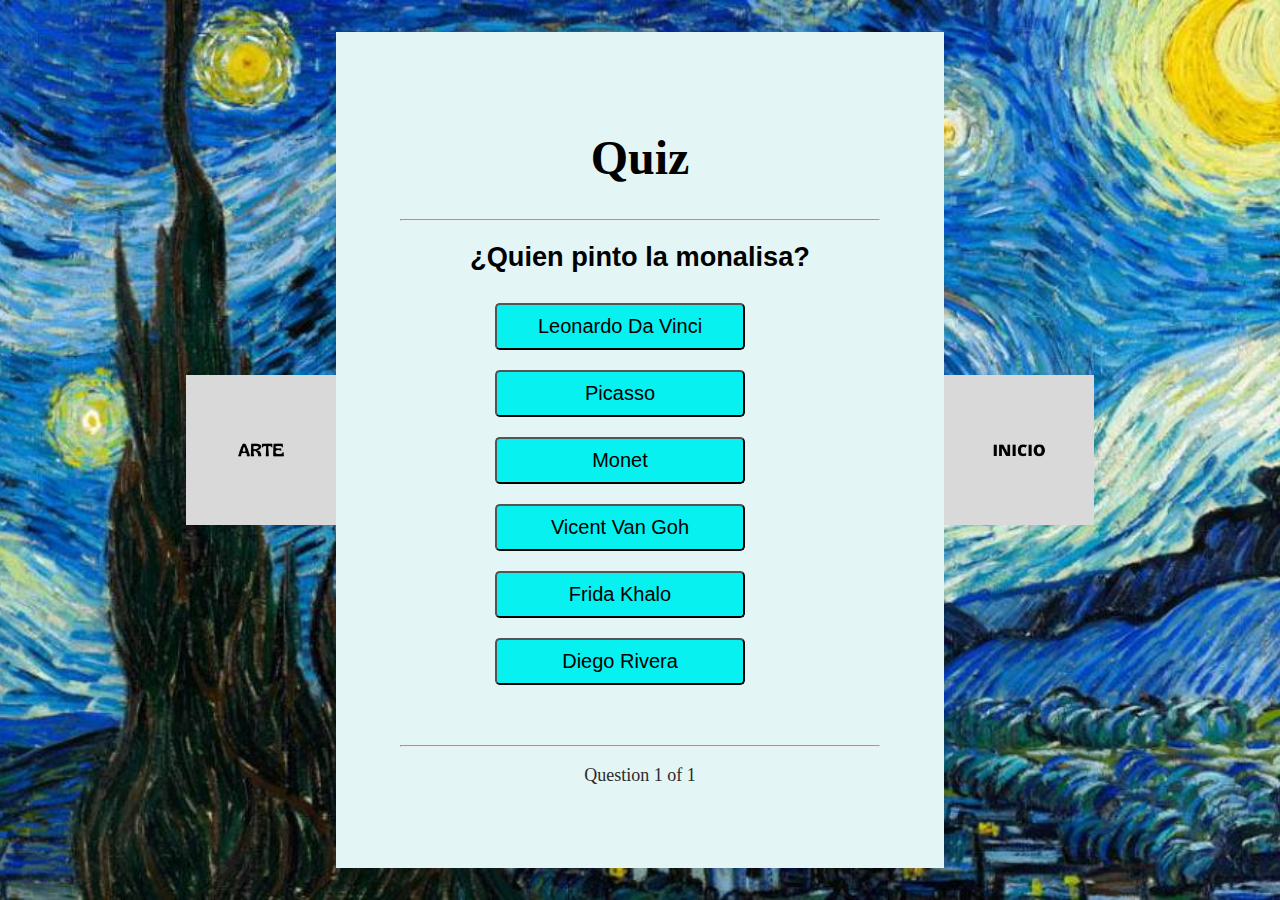
<file: PIA (POO)/arte.html>
<!DOCTYPE html>
<html lang="en">
  <head>
    <meta charset="UTF-8" />
    <meta http-equiv="X-UA-Compatible" content="IE=edge" />
    <meta name="viewport" content="width=device-width, initial-scale=1.0" />
    <title>Javascript Quiz</title>
    <link rel="stylesheet" href="styles/style2.css" />
  </head>
  <body class="fondoA" background="imagenes/cultura.png">
   
    <a href="Categorias.html">
      <img class="imagenes" src="imagenes/Arte.png" width="150" height="150" align="left">
  </a>
    <!-- Quiz Box -->
    <div id="quiz" class="quiz">
      <h1>Quiz</h1>
      <hr />

      <h1 id="question"></h1>

      <div id="choices"></div>

      <hr style="margin-top: 50px" />

      <footer>
        <p id="progress">Questions x of y</p>
      </footer>
    </div>

    <!-- Scripts -->
    <script src="./arte/app.js" type="module"></script>
  </a>
  <a href="Index.html">
    <img class="imagen" src="imagenes/Inicio.png" width="150" height="150" align="right">
</a>
  </body>
</html>
</file>
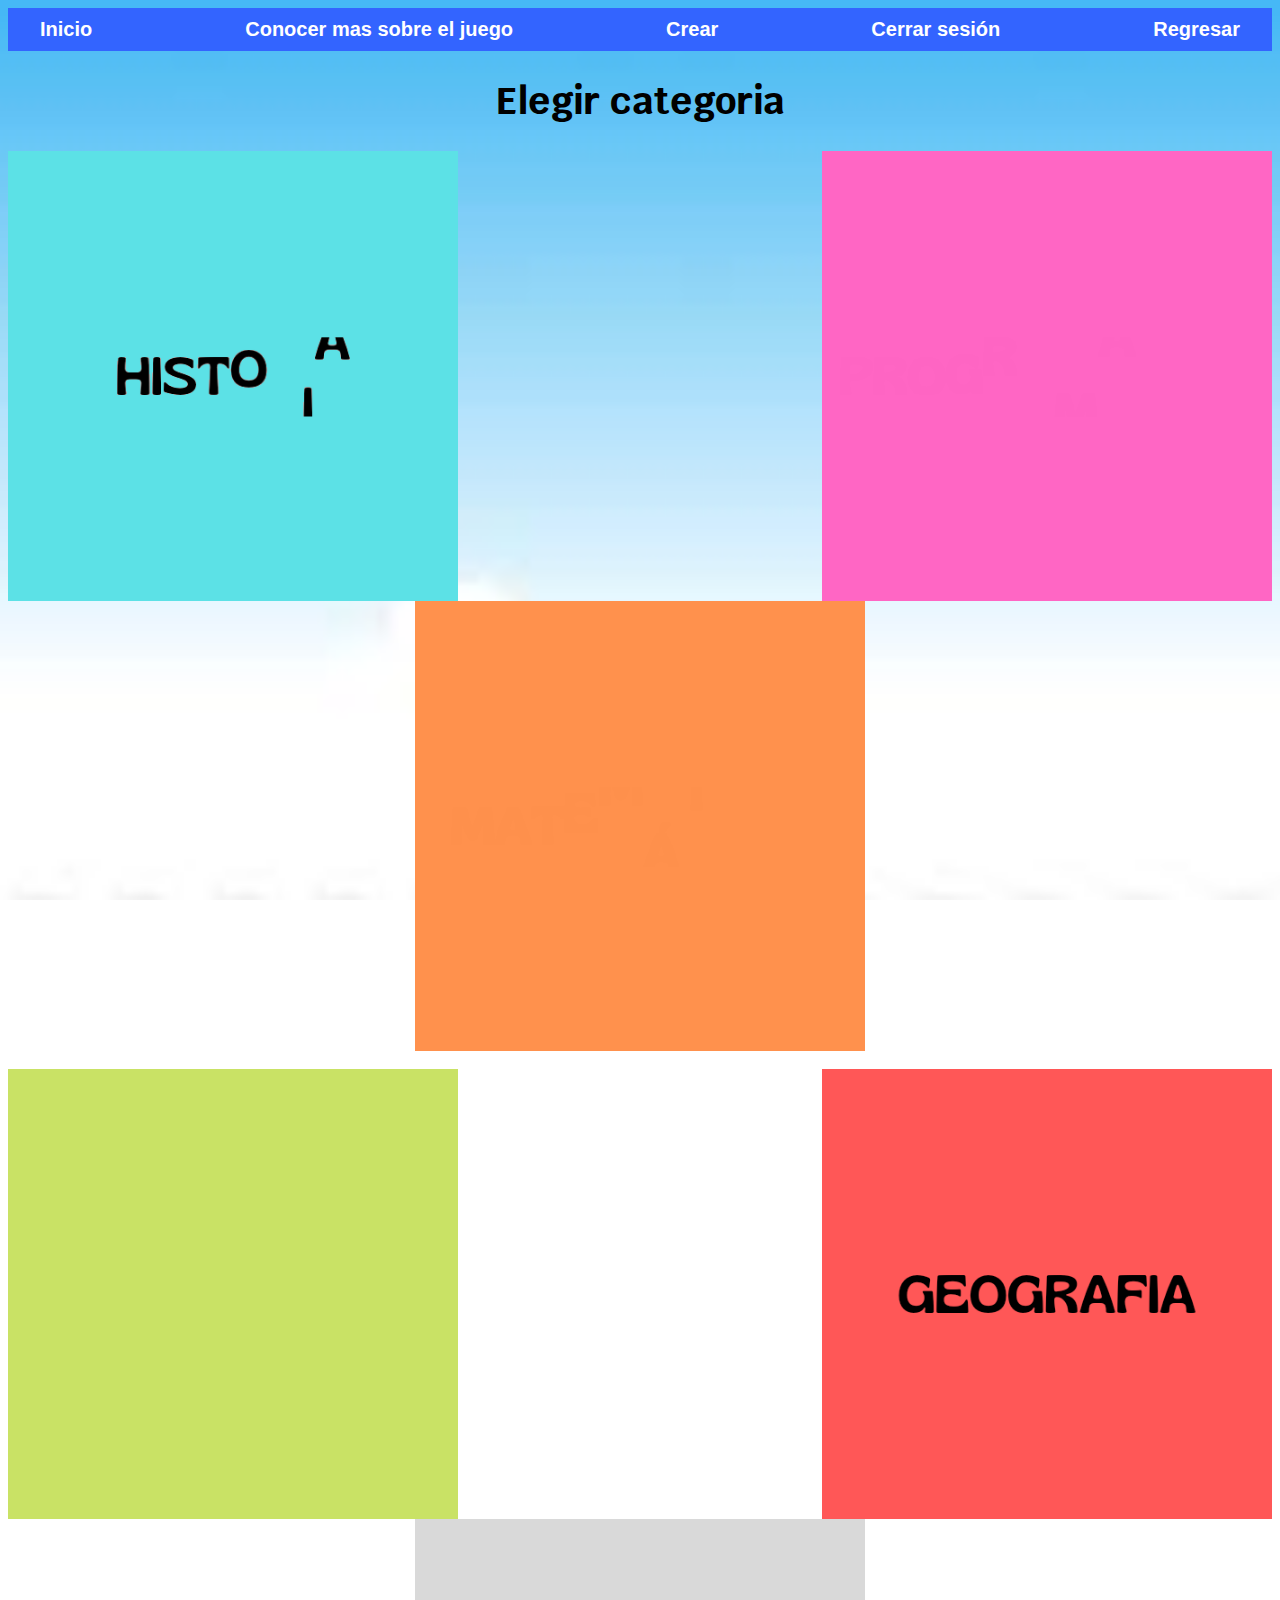
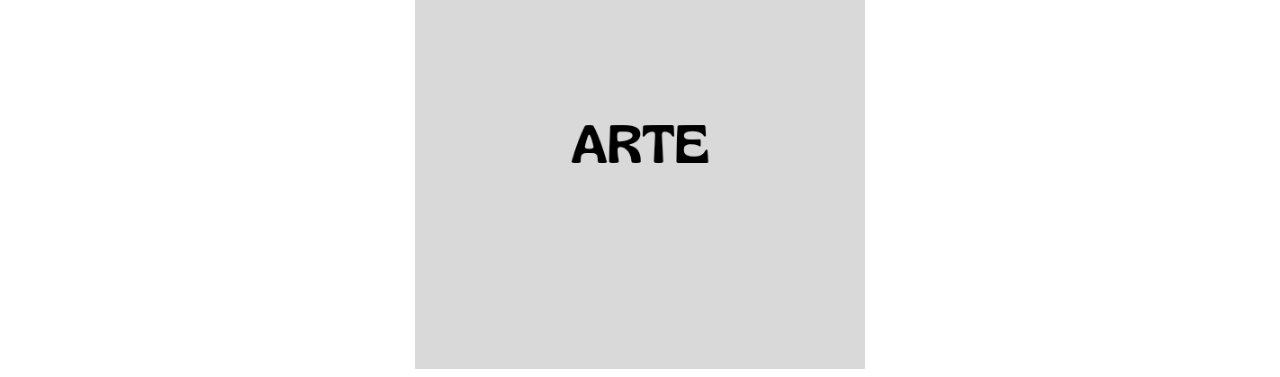
<file: PIA (POO)/Categorias.html>
<!DOCTYPE html>
<html lang="en">
<head>
    <meta charset="UTF-8">
    <meta http-equiv="X-UA-Compatible" content="IE=edge">
    <meta name="viewport" content="width=device-width, initial-scale=1.0">
    <title>Document</title>
    <link href="https://fonts.googleapis.com/css2?family=Krub&display=swap" rel="stylesheet">
    <link href="css/style.css" rel="stylesheet" type="text/css" rel="preload">
    
</head>
    <body class="principal2" background="imagenes/fondohtml.png"></body>
    <div class="nav2-bg2">
        <Nav class="navegaciones2 contenedor2">
        <a href="Index.html">Inicio</a>
        <a href="información.html">Conocer mas sobre el juego</a>
        <a href="./personalizado/personalizado.html">Crear</a>
        <a href="./login.html">Cerrar sesión</a>
        <a href="Jugar.html">Regresar</a>   
       
      </Nav>
    </div>
    <h1 class="titulos" >Elegir categoria</h1>
    
    <a href="Individual.html">
<img class="imagen" src="imagenes/historia.gif" width="450" height="450" align="left">
    </a>
    <a href="programacion.html">
<img class="imagen" src="imagenes/Programación.gif" width="450" height="450" align="right">
</a>
<a href="matematicas.html">
<img class="imagen"src="imagenes/Matematicas.gif" width="450" height="450" align="center">
</a>
<br>
<a href="Cultura.html">
    <img class="imagen"src="imagenes/C-G.gif" width="450" height="450" align="left">
    </a>
    <a href="geografia.html">
        <img class="imagen"src="imagenes/Geografía.png" width="450" height="450" align="right">
        </a>
<a href="arte.html">
    <img class="imagen"src="imagenes/Arte.png" width="450" height="450" align="center">
</a>
</body>
</html>
</file>
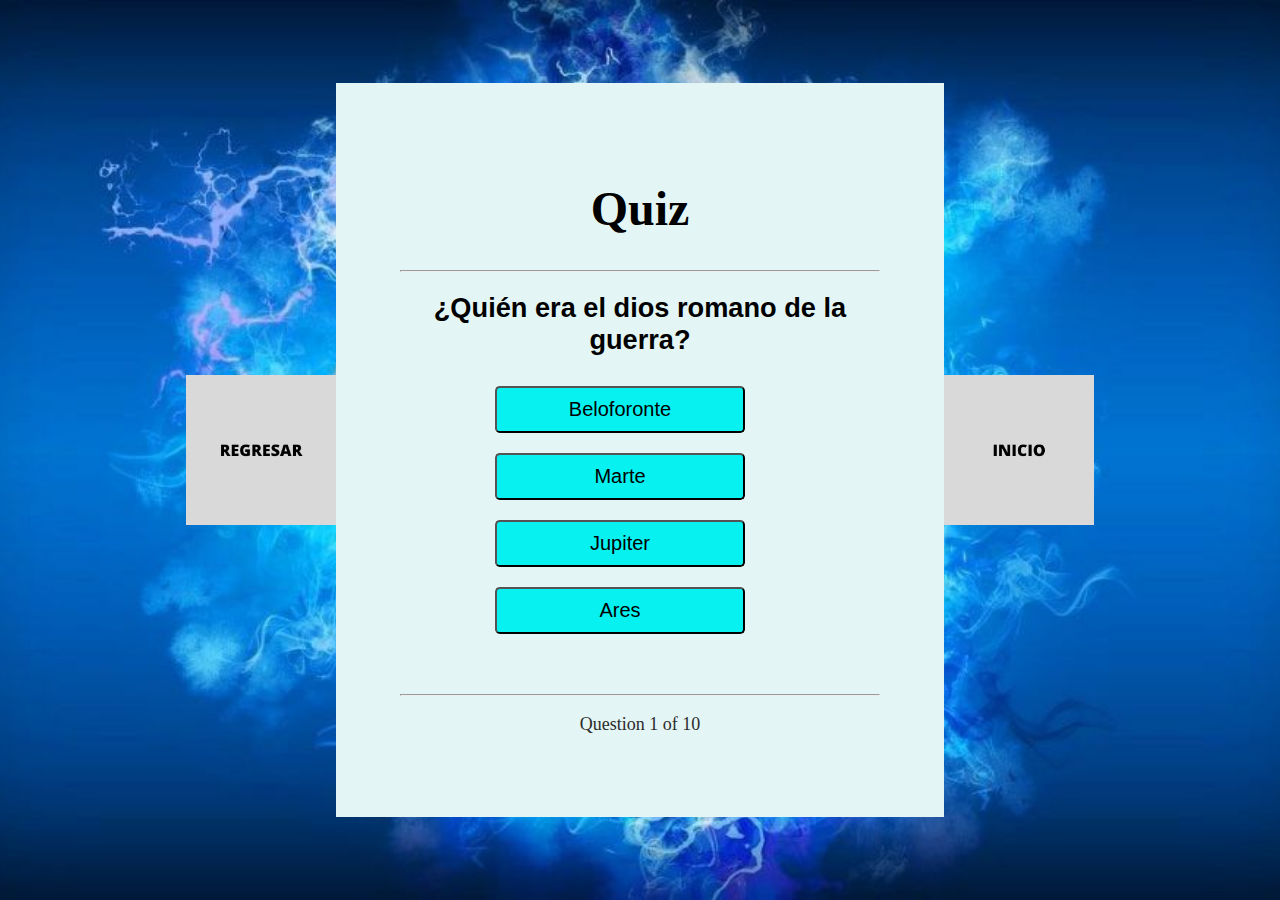
<file: PIA (POO)/Cultura.html>
<!DOCTYPE html>
<html lang="en">
  <head>
    <meta charset="UTF-8" />
    <meta http-equiv="X-UA-Compatible" content="IE=edge" />
    <meta name="viewport" content="width=device-width, initial-scale=1.0" />
    <title>Javascript Quiz</title>
    <link rel="stylesheet" href="styles/style2.css" />
  </head>
  <body class="fondoC" background="imagenes/cultura.png">
   
    <a href="Categorias.html">
      <img class="imagenes" src="imagenes/Regresar.png" width="150" height="150" align="left">
  </a>
    <!-- Quiz Box -->
    <div id="quiz" class="quiz">
      <h1>Quiz</h1>
      <hr />

      <h1 id="question"></h1>

      <div id="choices"></div>

      <hr style="margin-top: 50px" />

      <footer>
        <p id="progress">Questions x of y</p>
      </footer>
    </div>

    <!-- Scripts -->
    <script src="./culturageneral/app.js" type="module"></script>
  </a>
  <a href="Index.html">
    <img class="imagen" src="imagenes/Inicio.png" width="150" height="150" align="right">
</a>
  </body>
</html>
</file>
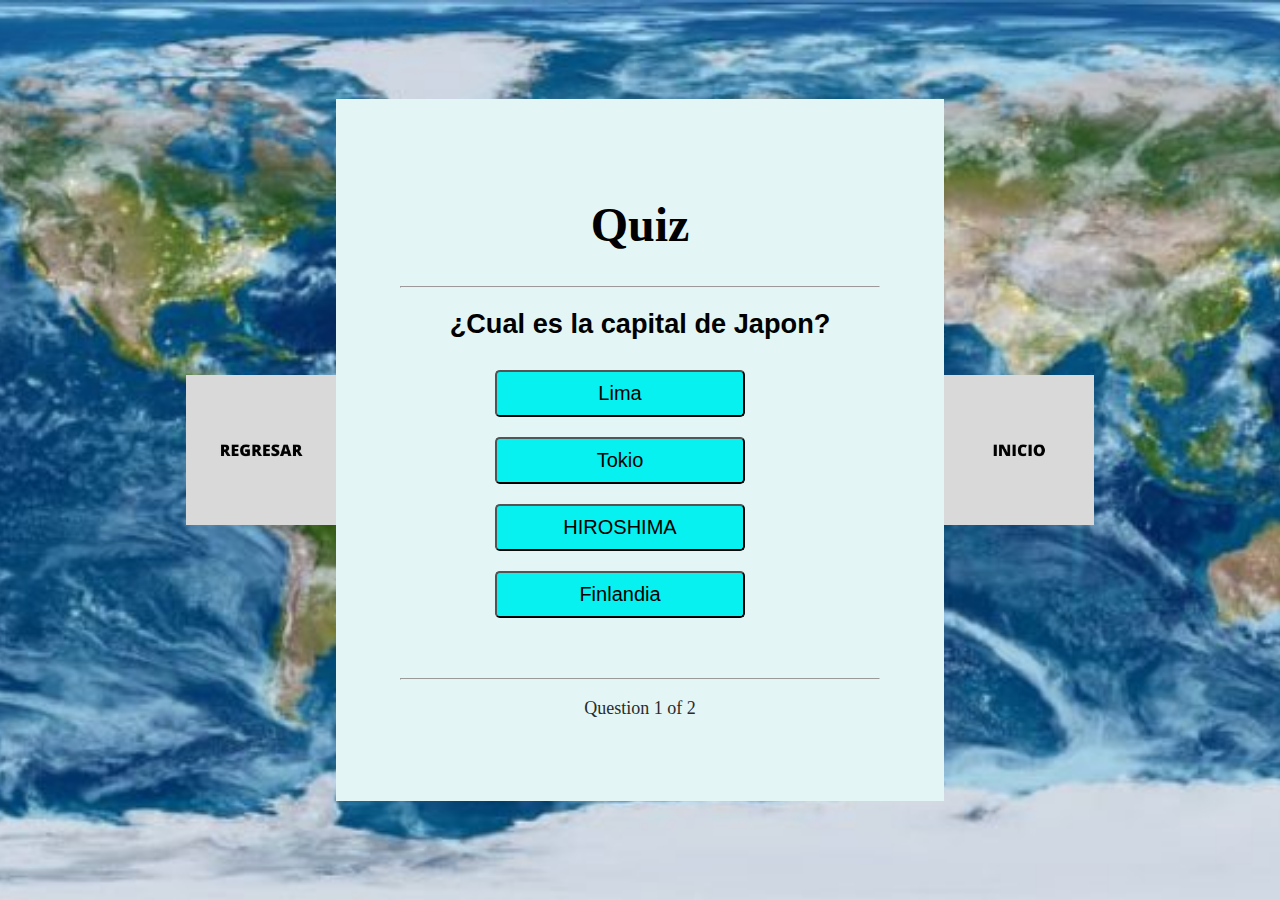
<file: PIA (POO)/geografia.html>
<!DOCTYPE html>
<html lang="en">
  <head>
    <meta charset="UTF-8" />
    <meta http-equiv="X-UA-Compatible" content="IE=edge" />
    <meta name="viewport" content="width=device-width, initial-scale=1.0" />
    <title>Javascript Quiz</title>
    <link rel="stylesheet" href="styles/style2.css" />
  </head>
  <body class="fondoG" background="imagenes/Geografíafondo.png">
   
    <a href="Categorias.html">
      <img class="imagenes" src="imagenes/Regresar.png" width="150" height="150" align="left">
  </a>
    <!-- Quiz Box -->
    <div id="quiz" class="quiz">
      <h1>Quiz</h1>
      <hr />

      <h1 id="question"></h1>

      <div id="choices"></div>

      <hr style="margin-top: 50px" />

      <footer>
        <p id="progress">Questions x of y</p>
      </footer>
    </div>

    <!-- Scripts -->
    <script src="./geografia/app.js" type="module"></script>
  </a>
  <a href="Index.html">
    <img class="imagen" src="imagenes/Inicio.png" width="150" height="150" align="right">
</a>
  </body>
</html>
</file>
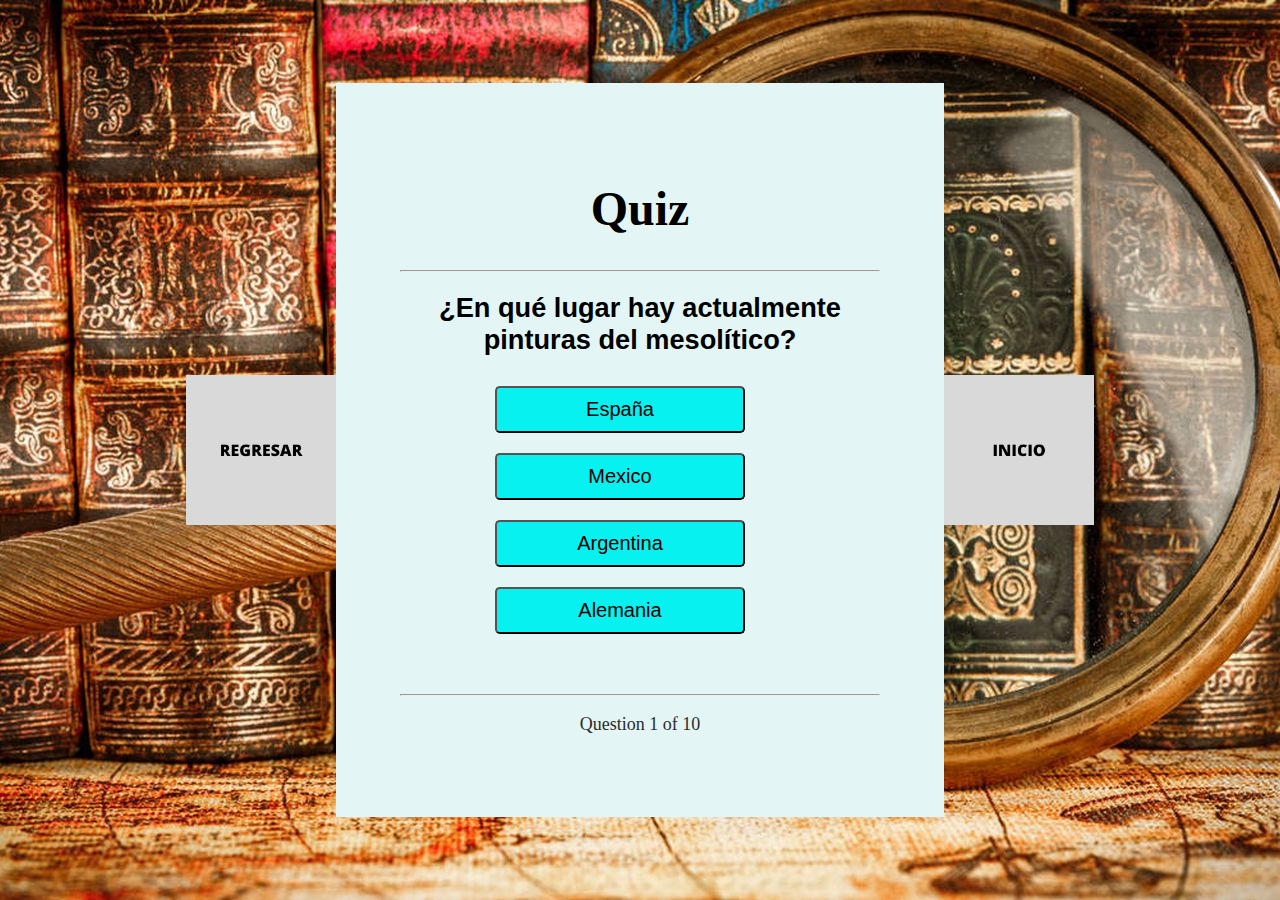
<file: PIA (POO)/Individual.html>
<!DOCTYPE html>
<html lang="en">
  <head>
    <meta charset="UTF-8" />
    <meta http-equiv="X-UA-Compatible" content="IE=edge" />
    <meta name="viewport" content="width=device-width, initial-scale=1.0" />
    <title>Javascript Quiz</title>
    <link rel="stylesheet" href="styles/style2.css" />
  </head>
  <body class="fondoH" background="imagenes/Historia.png">
   
    <a href="Categorias.html">
      <img class="imagenes" src="imagenes/Regresar.png" width="150" height="150" align="left">
  </a>
    <!-- Quiz Box -->
    <div id="quiz" class="quiz">
      <h1>Quiz</h1>
      <hr />

      <h1 id="question"></h1>

      <div id="choices"></div>

      <hr style="margin-top: 50px" />

      <footer>
        <p id="progress">Questions x of y</p>
      </footer>
    </div>

    <!-- Scripts -->
    <script src="./historia/app.js" type="module"></script>
  </a>
  <a href="Index.html">
    <img class="imagen" src="imagenes/Inicio.png" width="150" height="150" align="right">
</a>
  </body>
</html>
</file>
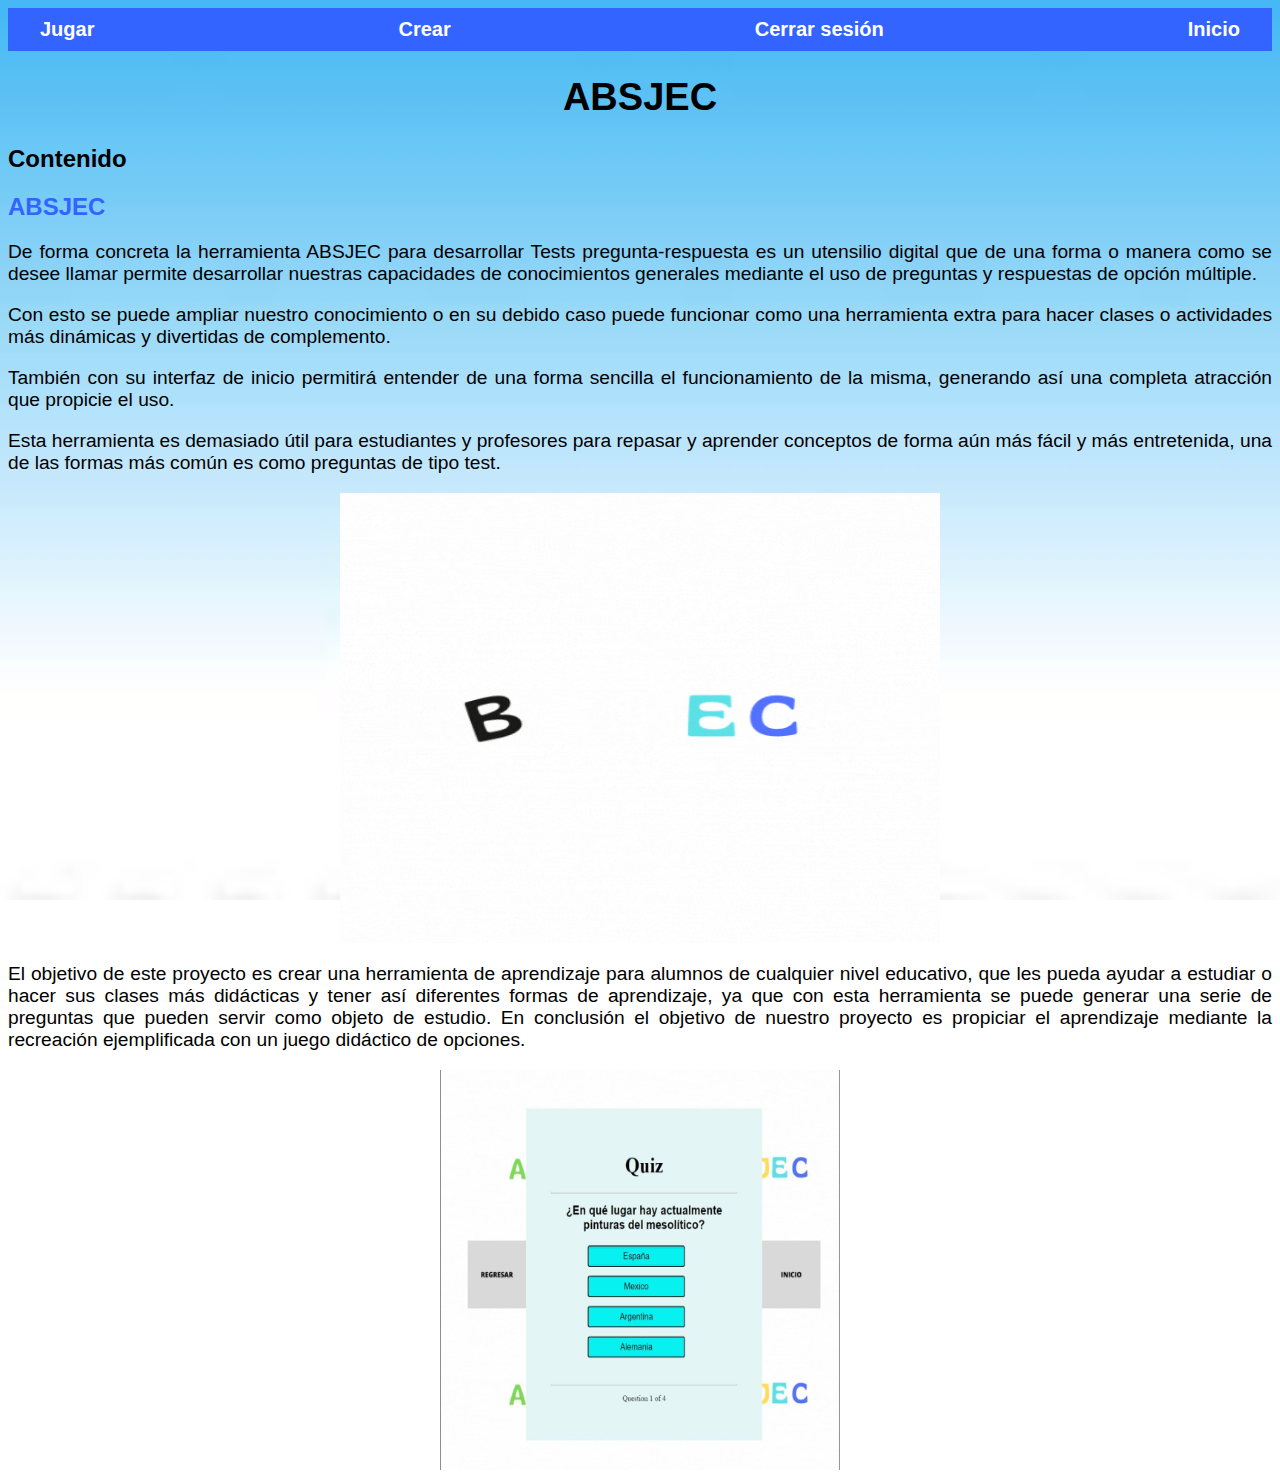
<file: PIA (POO)/información.html>
<!DOCTYPE html>
<html lang="en">
<head>
    <meta charset="UTF-8">
    <meta http-equiv="X-UA-Compatible" content="IE=edge">
    <meta name="viewport" content="width=device-width, initial-scale=1.0">
    <title>Document</title>
    <link rel="stylesheet" href="css/style.css" type="text/css">
</head>

    <div class="nav2-bg2">
        <Nav class="navegaciones2 contenedor2">
        <a href="Jugar.html">Jugar</a>
        <a href="./personalizado/personalizado.html">Crear</a> 
        <a href="./login.html">Cerrar sesión</a>
        <a href="Index.html">Inicio</a>
      </Nav>
    </div>
    <body class="principal2" background="imagenes/fondohtml.png">
        <h1 class="titulos" >ABSJEC</h1>
        <h2 class="subtitulo">Contenido</h2>
        <h2 class="subtituloh3">ABSJEC</h2>
        <p class="parrafo">De forma concreta la herramienta ABSJEC para desarrollar Tests pregunta-respuesta es un utensilio digital que de una forma o manera como se desee llamar
            permite desarrollar nuestras capacidades de conocimientos generales mediante el uso de preguntas y respuestas de opción múltiple.
        </p>
        <p class="parrafo">Con esto se puede ampliar nuestro conocimiento o en su debido caso puede funcionar como una herramienta extra para hacer clases o actividades más dinámicas y divertidas
            de complemento.</p>
        <p class="parrafo"> También con su interfaz de inicio permitirá entender de una forma sencilla el funcionamiento de la misma, generando así una completa atracción que 
            propicie el uso. 
            </p>
        <p class="parrafo">Esta herramienta es demasiado útil para estudiantes y profesores para repasar y aprender conceptos de forma aún más fácil y más entretenida, una de 
            las formas más común es como preguntas de tipo test.</p>
            <img class="imagen" src="imagenes/ABSJEC.gift.gif" height="450px" width="600px" >

        <p class="parrafo">El objetivo de este proyecto es crear una herramienta de aprendizaje para alumnos de cualquier nivel educativo, que les pueda ayudar a estudiar o hacer sus clases más didácticas y tener así diferentes formas de aprendizaje, ya que con esta herramienta se puede generar una serie de preguntas que pueden servir como objeto de estudio.
        En conclusión el objetivo de nuestro proyecto es propiciar el aprendizaje mediante la recreación ejemplificada con un juego didáctico de opciones.
        </p>
        <img class="imagen" src="imagenes/ejemplo.png" height="400px" width="400px" >
</body>
</html>
</file>
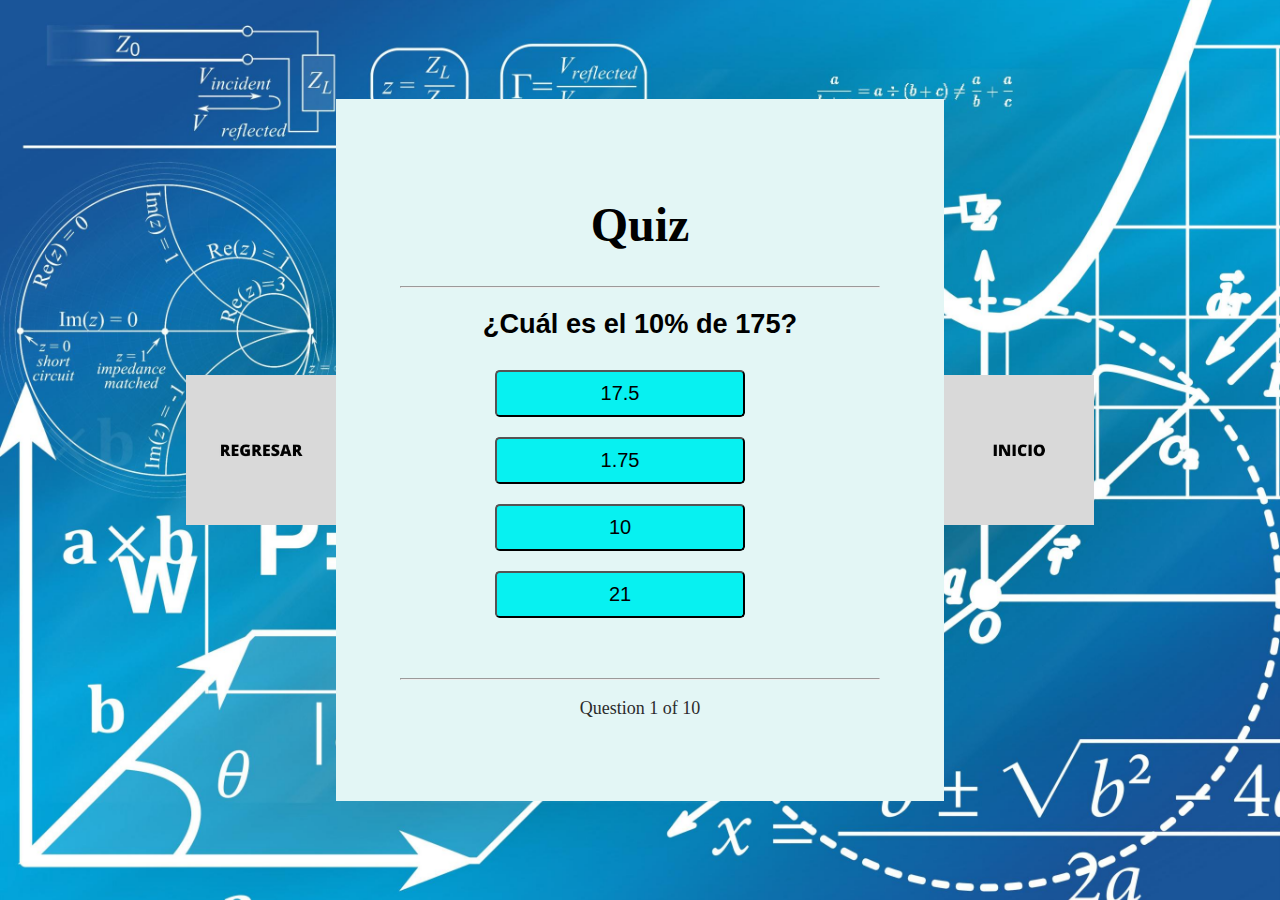
<file: PIA (POO)/matematicas.html>
<!DOCTYPE html>
<html lang="en">

<head>
  <meta charset="UTF-8" />
  <meta http-equiv="X-UA-Compatible" content="IE=edge" />
  <meta name="viewport" content="width=device-width, initial-scale=1.0" />
  <title>Javascript Quiz</title>
  <link rel="stylesheet" href="styles/style2.css" />
</head>

<body class="fondoM" background="imagenes/Matematicas.png">

  <a href="Categorias.html">
    <img class="imagenes" src="imagenes/Regresar.png" width="150" height="150" align="left">
  </a>
  <!-- Quiz Box -->
  <div id="quiz" class="quiz">
    <h1>Quiz</h1>
    <hr />

    <h1 id="question"></h1>

    <div id="choices"></div>

    <hr style="margin-top: 50px" />

    <footer>
      <p id="progress">Questions x of y</p>
    </footer>
  </div>

  <!-- Scripts -->
  <script src="./matematicas/app.js" type="module"></script>
  </a>
  <a href="Index.html">
    <img class="imagen" src="imagenes/Inicio.png" width="150" height="150" align="right">
  </a>
</body>

</html>
</file>
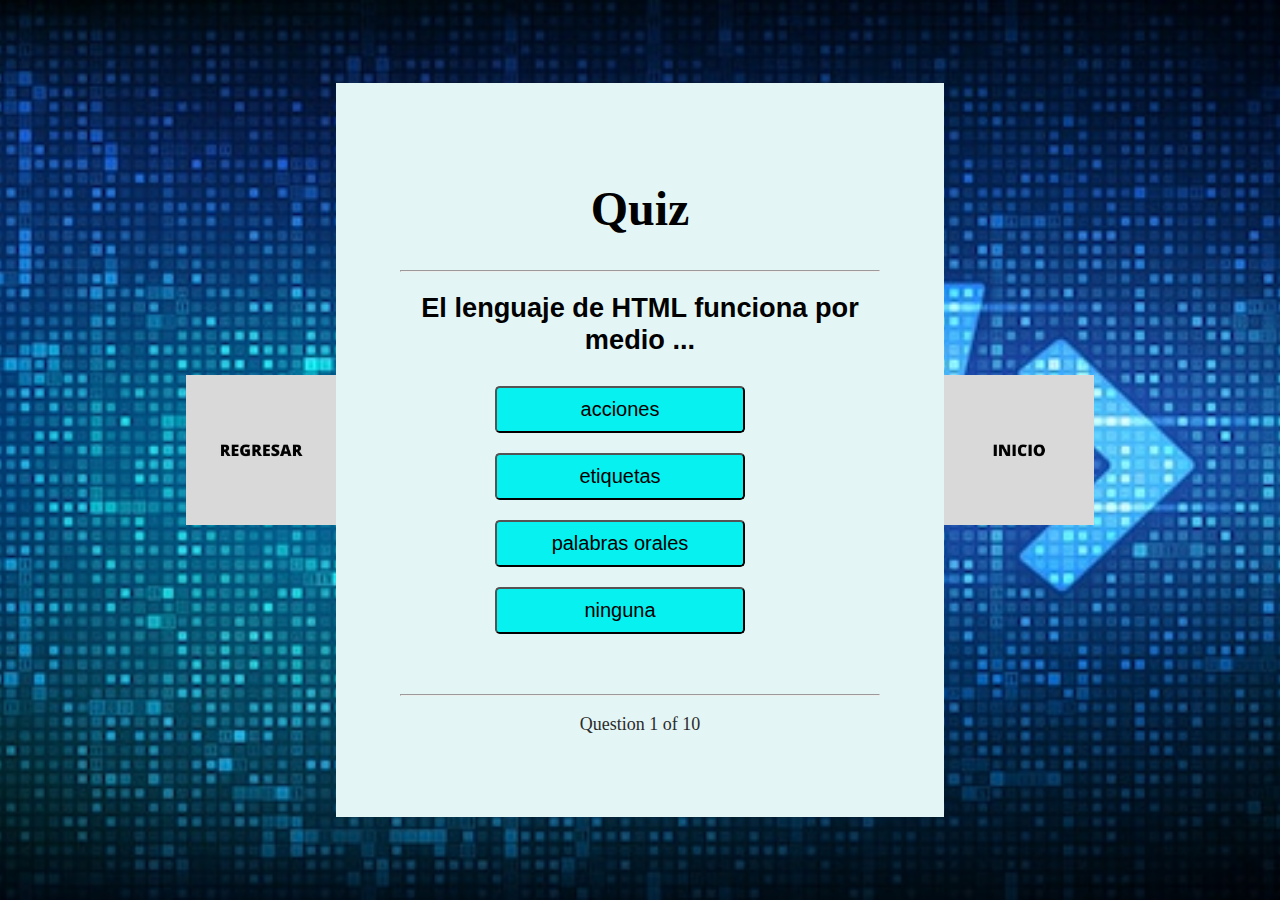
<file: PIA (POO)/programacion.html>
<!DOCTYPE html>
<html lang="en">

<head>
  <meta charset="UTF-8" />
  <meta http-equiv="X-UA-Compatible" content="IE=edge" />
  <meta name="viewport" content="width=device-width, initial-scale=1.0" />
  <title>Javascript Quiz</title>
  <link rel="stylesheet" href="styles/style2.css" />
</head>

<body class="fondoP" background="imagenes/programacion.png">

  <a href="Categorias.html">
    <img class="imagenes" src="imagenes/Regresar.png" width="150" height="150" align="left">
  </a>
  <!-- Quiz Box -->
  <div id="quiz" class="quiz">
    <h1>Quiz</h1>
    <hr />

    <h1 id="question"></h1>

    <div id="choices"></div>

    <hr style="margin-top: 50px" />

    <footer>
      <p id="progress">Questions x of y</p>
    </footer>
  </div>

  <!-- Scripts -->
  <script src="./programacion/app.js" type="module"></script>
  </a>
  <a href="Index.html">
    <img class="imagen" src="imagenes/Inicio.png" width="150" height="150" align="right">
  </a>
</body>

</html>
</file>
<file: PIA (POO)/styles/style2.css>
html,
body {
  padding: 0;
  margin: 0;
}

body {
  background-image:url(../imagenes/ABSJEC.gift.gif);
  display: flex;
  justify-content: center;
  align-items: center;
  height: 100vh;
}

#quiz {
  background: #e3f6f5;
  width: 30rem;
  padding: 4rem;
text-align: center;
}

h1 {
  color: #000000;
  font-size: 3rem;
  text-align: center;
  padding: 2px 0px;
  border-radius: 50px;
}

#question {
  font-family: sans-serif;
  font-size: 1.7rem;
  color: #000000;
}

.buttons {
  margin-top: 30px;
}

.button {
  background-color: #07f1f1;
  width: 250px;
  font-size: 20px;
  color: rgb(0, 0, 0);
  border-radius: .3rem;
  padding: 10px 20px;
  margin: 10px 40px 10px 0px;
}

#progress {
  color: #2b2b2b;
  font-size: 18px;
}

#btn0:hover,
#btn1:hover,
#btn2:hover,
#btn3:hover {
  cursor: pointer;
  background-color: #57636e;
}

#btn0:focus,
#btn1:focus,
#btn2:focus,
#btn3:focus {
  outline: 0;
}
.fondoH{
  background-image: url(../imagenes/Historia.png);
  background-repeat: no-repeat;
  background-position: center;
  background-attachment: fixed;
  background-size: cover;
  background-position: center;
}
.fondoM{
  background-image: url(../imagenes/Matematicas.png);
  background-repeat: no-repeat;
  background-position: center;
  background-attachment: fixed;
  background-size: cover;
  background-position: center;
}
.fondoP{
  background-image: url(../imagenes/programacion.png);
  background-repeat: no-repeat;
  background-position: center;
  background-attachment: fixed;
  background-size: cover;
  background-position: center;
}
.fondoC{
  background-image: url(../imagenes/cultura.png);
  background-repeat: no-repeat;
  background-position: center;
  background-attachment: fixed;
  background-size: cover;
  background-position: center;
}
.fondoA{
  background-image: url(../imagenes/artefondo.png);
  background-repeat: no-repeat;
  background-position: center;
  background-attachment: fixed;
  background-size: cover;
  background-position: center;
}
.fondoG{
  background-image: url(../imagenes/Geografíafondo.png);
  background-repeat: no-repeat;
  background-position: center;
  background-attachment: fixed;
  background-size: cover;
  background-position: center;
}
</file>
<file: PIA (POO)/css/style.css>
:root{
    --blanco:#ffffff; 
    --negro: #000000;
    --amarillo:#FFFF00;
    --azul: #3364FF;
    --size: 3.8rem;
    }
    
    html{
       font-size:62.5%; 
       box-sizing: border-box;
    }
    body{
    font-family: Arial, Helvetica, sans-serif;
    font-size: 16px;
    text-align: justify;
    }
    .datos{
    color: var(--negro);  
    font-family:'Krub', sans-serif; ;
    font-size: var(--size);
    text-align: center;
    background-attachment: fixed;
    }
    .titulo{
    color: var(--negro);  
    font-family:'Krub', sans-serif; ;
    font-size: var(--size);
    text-align: left;
    }
    .contenido{
    margin: auto;
    position: relative;
    left: 300px;
    font-family:'Krub', sans-serif;
    font-size: var(--size);
    }
    .contenido1{
    display: flex;
    padding: 6.2rem;
    }
    .web {
    visibility: inline-block;
    padding: 10.125rem;
    letter-spacing: inherit;
    position: relative;left: 50%;
    border-radius: 20px;
    text-decoration: none;
    cursor: pointer;
    }
    .bottom{
    background-color:var(--amarillo);
    color: #ffffff;
    padding:50px 3rem ;
    margin-top: 1rem;
    font-size: 2rem;
    text-decoration: none;
    text-transform: uppercase;
    font-weight: bold;
    border-radius: 5px;

    }
    .navegaciones {
        padding:1rem ;
        display: flex;
        justify-content: space-between;
    }
    .contenedor{
        width: 120rem;
        margin: 0 auto;
    }
    .nav-bg{
        background-color: var(--azul);
        
        }
    .navegaciones a{
        color: var(--blanco);
        text-decoration: none;
        font-size: 2rem;
        font-weight: 700;
    }
    .navegaciones a:hover{
        background-color: var(--blanco);
        color: var(--negro);
    }
    .personal{
    background-image:url(../img/personal.jpg) ;
    background-repeat: no-repeat;
    background-size: cover;
    height: 400; padding: 40px;
    position:relative;
    border: 20px;
    margin: auto;left: 200px;
    background-attachment: fixed;
    }
    .div{
    position: absolute;
    width: 100%;
    height: 100%;
    padding: 40px;
    }
    .imagenes{
    position:relative;
    border: 20px;
    margin: auto;
    text-align: center;
    }
    .fondo{
    background-image: url(../imagenes/fondopersonales.png);
    background-repeat: no-repeat;
    background-position: center;
    background-attachment: fixed;
    background-size: cover;
    background-position: center;
    }
    .letter{
    color: var(--blanco);
    margin: auto;
    position: relative;
    left: 100px;
    font-family:'Krub', sans-serif;
    height: 10px;
    padding: 1.5rem;
    display: flex;
    }
    .subtitulo{
        color: var(--rosa);
    font-family:'Krub', sans-serif; 
    text-align: left;
    }
    .parrafo{
        font-family:'Krub', sans-serif; 
        color: var(--negro);
        font-size: larger;
        size: 40px;
    }
    .imagen{
        display: block;
        margin:auto;
    }
    .subtituloh3{
    color: var(--azul);
    font-family:'Krub', sans-serif; 
    text-align: left;
    }
    .principal1{
    background-image: url(../imagenes/ABSJEC.gift.gif);
    background-repeat: no-repeat;
    background-position: center;
    background-attachment: fixed;
    background-size: cover;
    background-position: center; 
    }
    .fondotareas{
    background-image: url(../imagenes/fondotareas.png);
    background-position: center ;
    background-attachment: fixed;
    background-size: cover;
    background-repeat: no-repeat;
    }
    
    .website{
    visibility: inline-block;
    padding: 10.125rem;
    letter-spacing: inherit;
    position: relative;left: 25%;
    border-radius: 20px;
    text-decoration: none;
    cursor: pointer;
    }
    
    .letters{
        color: var(--negro);
        font-family:'Krub', sans-serif;
        height: 10px;
        
    }
    .titulo{
        color: var(--negro);  
        font-family:'Krub', sans-serif; ;
        font-size: var(--size);
        text-align: left;
        }
        
    span{
    color: var(--azul)
    }
    .nav2-bg2{
        background-color: var(--azul);
    }
    .navegaciones2 a{
        color: var(--blanco);
        text-decoration: none;
        font-size: 2rem;
        font-weight: 700;
    }
    .contenedor2{
        width: 120rem;
        margin: 0 auto;
    }
    .navegaciones2 {
        padding:1rem ;
        display: flex;
        justify-content: space-between;
    }
    .navegaciones2 a:hover{
            background-color: var(--negro);
            color: var(--blanco);
    }
    pre{
        font-family:'Krub', sans-serif; 
        color: var(--negro);
    }
    
    .navegaciones3 a{
        color: var(--Negro);
        text-decoration: none;
        font-size: 2.5rem;
        font-weight: 700;
        visibility: inline-block;
        letter-spacing: inherit;
        border-radius: 20px;
        text-decoration: none;
        cursor: pointer;
       
        }
        
    .contenedor3{
        width: 60rem;
        margin: 0 auto;
            }
    .navegaciones3 {
        padding: 1rem;
        left: 46%;
        top: 200px;
        position: fixed;
        }
    .navegaciones3 a:hover{
            background-color: var(--negro);
            color: var(--blanco);
            }
    .principal{
        background-image: url(../imagenes/CREAR.gif);
        background-repeat: no-repeat;
        background-position: center;
        background-attachment: fixed;
        background-size: cover;
        background-position: center; 
                }
    .fondos{
        background-image: url(../imagenes/fondopersonales1.png);
        background-repeat: no-repeat;
        background-position: center;
        background-attachment: fixed;
        background-size: cover;
        background-position: center;
        }
    .principal2{
        background-image: url(../imagenes/fondohtml.png);
        background-repeat: no-repeat;
        background-position: center;
        background-attachment: fixed;
        background-size: cover;
        background-position: center; 
                    }
    .principal3{
        background-image: url(../imagenes/fondohtml.png);
        background-repeat: no-repeat;
        background-position: center;
        background-attachment: fixed;
        background-size: cover;
        background-position: center; 
                }
   
     .titulos{
        color: var(--negro);  
        font-family:'Krub', sans-serif; ;
        font-size: var(--size);
        text-align: center;
        }
</file>
